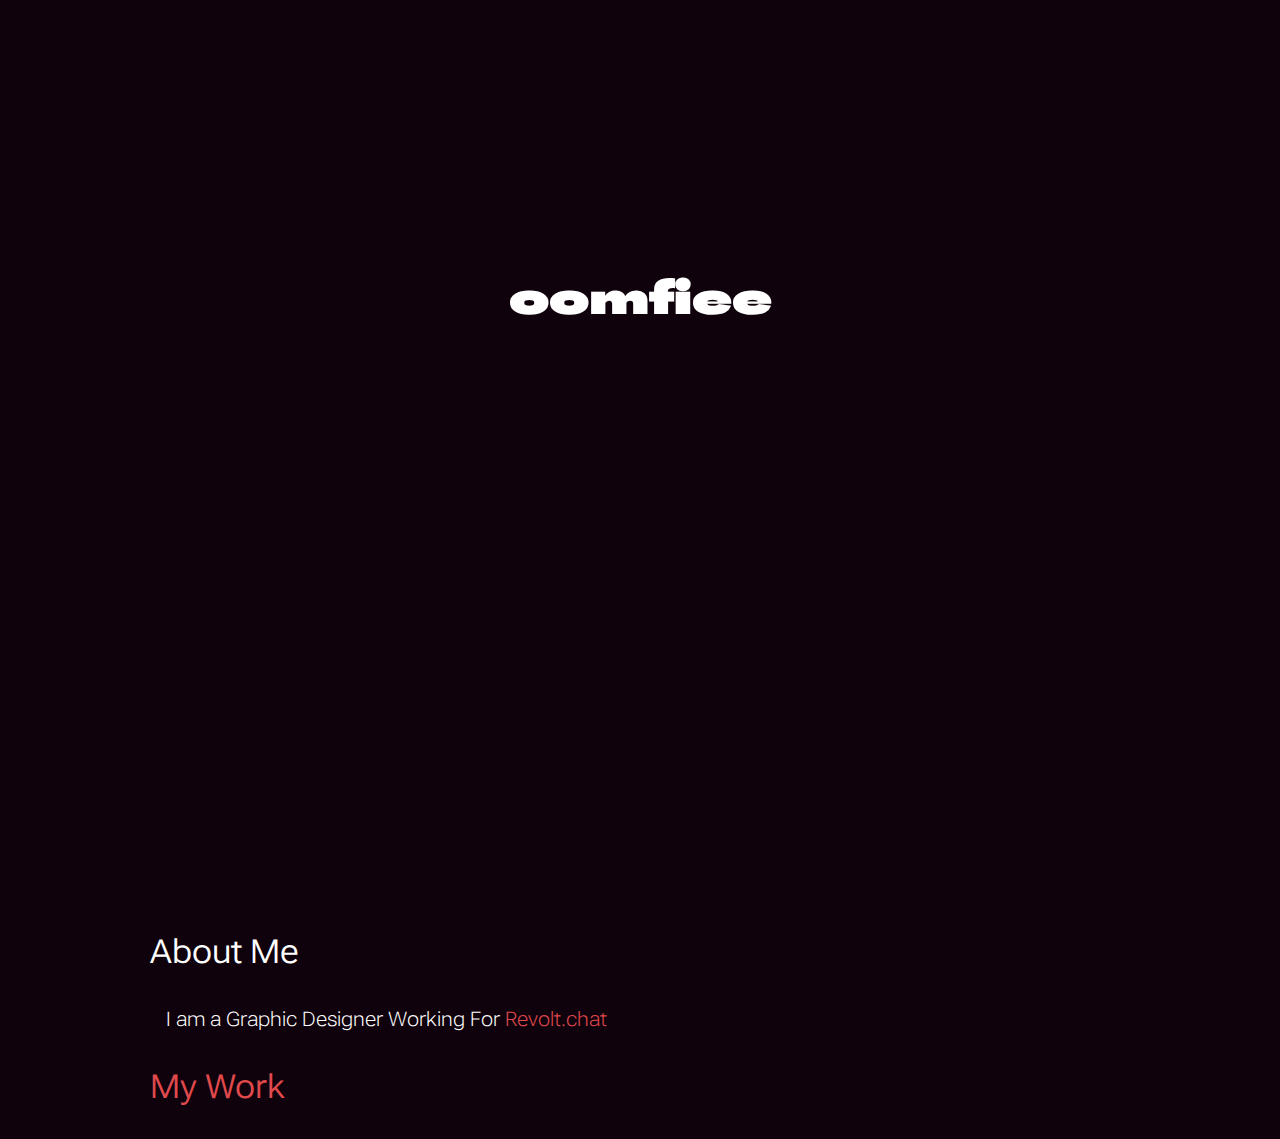
<file: index.html>
<!DOCTYPE html>
<html lang="en">
<link href="./styles/style.css" rel="stylesheet"/>
<head>
<title>oomfiee</title>
<meta charset="UTF-8">
<meta name="viewport" content="width=device-width, initial-scale=1">
</head>
<body>

<div class="header thicc wrapper">
    <p>oomfiee</p>
</div>

<div class="aboutme wropper">
    <h2>About Me</h2>
    <div class="abouttext wropper">
        <p>I am a Graphic Designer Working For <a href="https://revolt.chat">Revolt.chat</a></p>
    </div>
</div>

<div class="work wropper">
<h2><a href="https://miruku.cafe/gallery/8w8qsz8pl9">My Work</a</h2>
   </div>
</div>


</body>
</html>
</file>
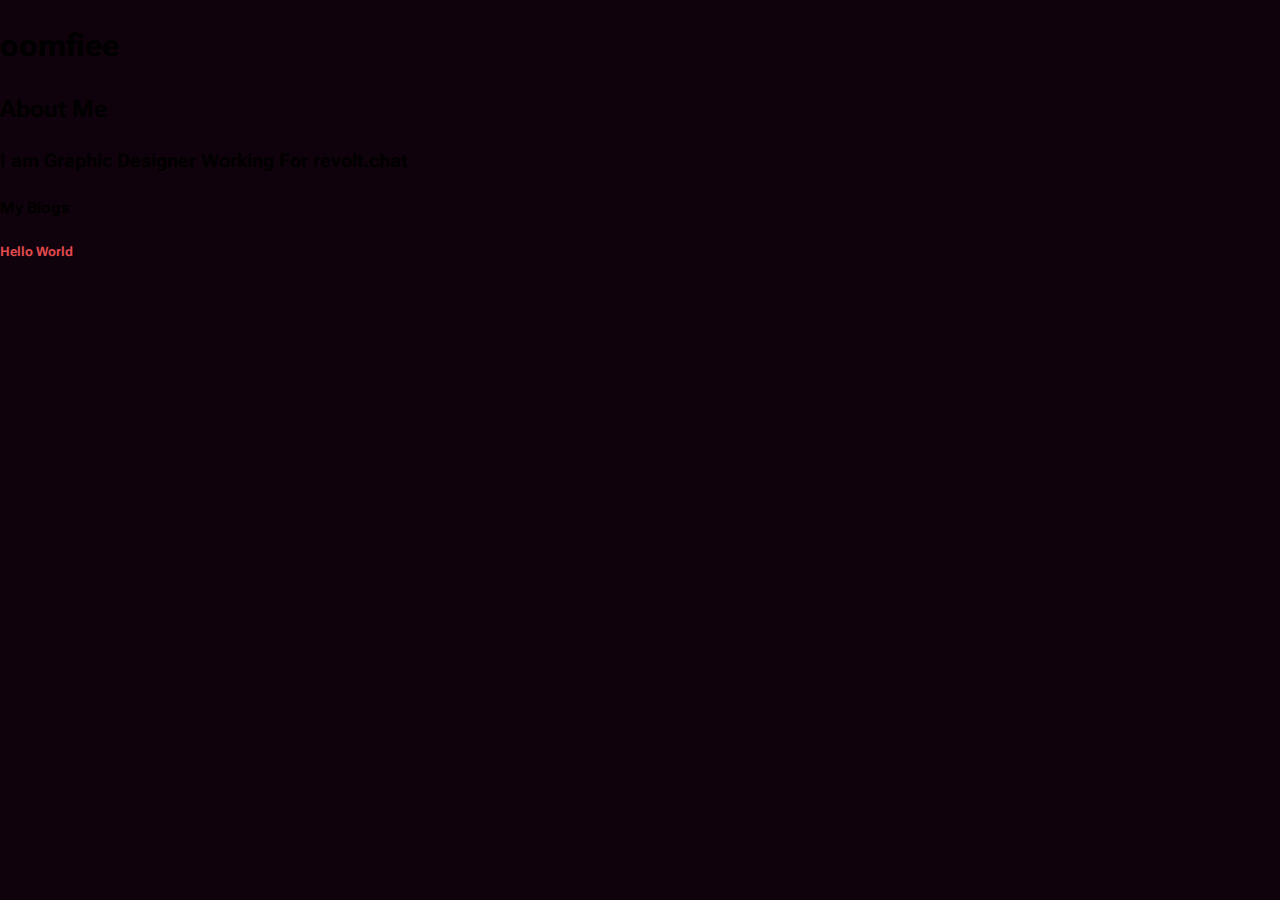
<file: html.html>
<!DOCTYPE html>
<html lang="en">
<link href="./styles/style.css" rel="stylesheet"/>
<head>
<title>oomfiee</title>
<meta charset="UTF-8">
<meta name="viewport" content="width=device-width, initial-scale=1">
</head>
<body>

<h1>oomfiee</h1>

<h2>About Me</h2>

<h3>I am Graphic Designer Working For revolt.chat</h3>

<h4>My Blogs</h4>

<h5><a href="./posts/hello.html">Hello World</a></h5>

</body>
</html>
</file>
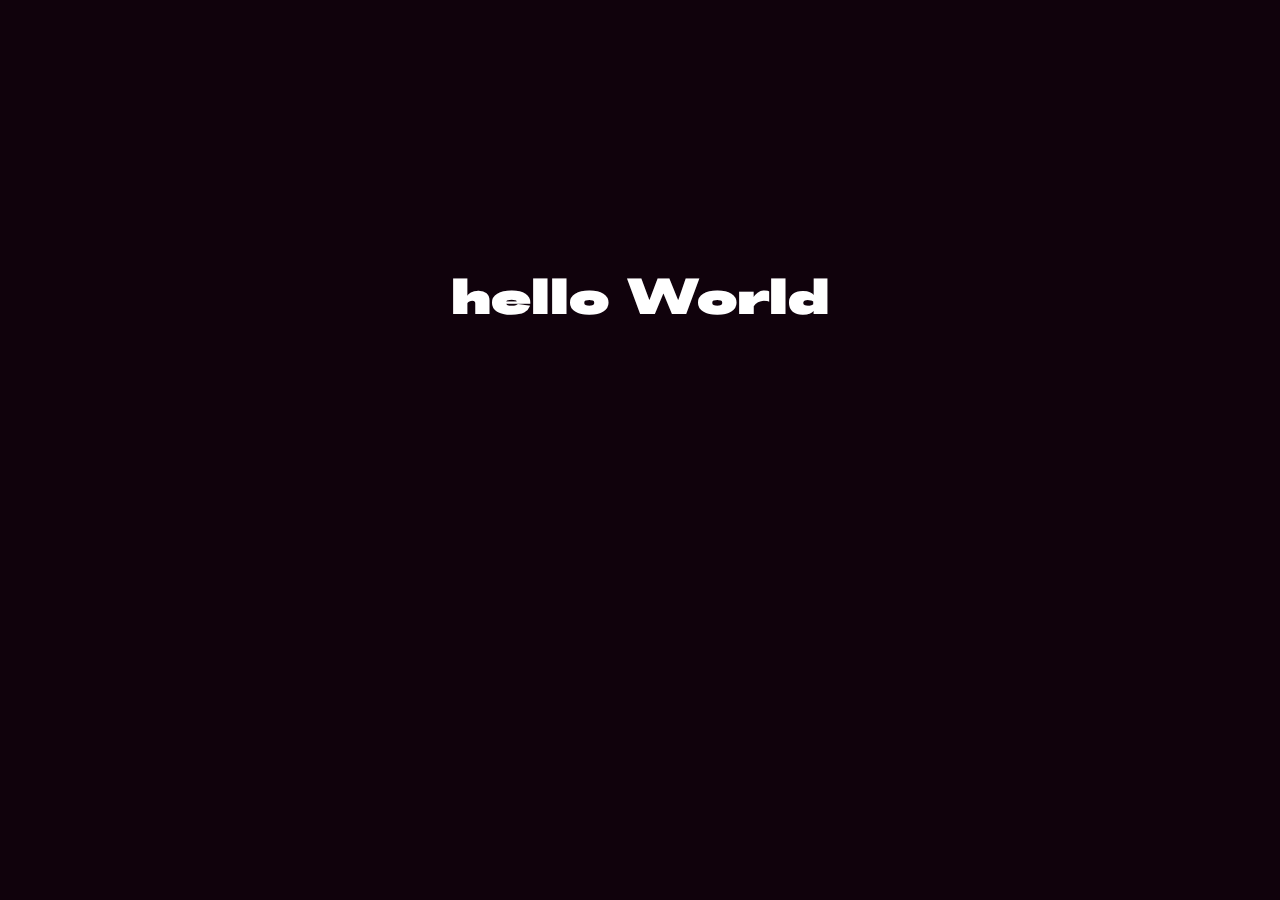
<file: posts/hello.html>
<!DOCTYPE html>
<html lang="en">
<link href="../styles/style.css" rel="stylesheet"/>
<head>
<title>oomfiee</title>
<meta charset="UTF-8">
<meta name="viewport" content="width=device-width, initial-scale=1.0">
</head>
<body>
    <div class="thicc">
        <p>hello World</p>
    </div>  
</body>
</html>
</file>
<file: styles/style.css>
@font-face {
    font-family: "RobotoFlex";
    src: url(../styles/robotoflex.ttf);
    font-display: swap;
}

body {
    font-family: "RobotoFlex";
    margin: 0;
    padding: 0;
    background-color: #10020c;
    line-height: 1.5;
    overflow-x: hidden;
  }
  .header{
    display: flex;
    flex-direction: column;
    min-width: 75vw;
    margin: auto;
    height: 100vh;
    width: 100vw;
    background-color: #170913
    background-size: cover; 
  }

  @media only screen and (max-device-width: 480px) {
    .thicc {
    color: #ffffff;
    font-variation-settings: 'wght' 1000, "opsz" 90000;
    font-stretch: 2500%;
    font-size: 50px;
    }
    .aboutme {
      text-align: left;
      color:#ffffff;
      font-variation-settings: 'wght' 290, "opsz" -20;
      font-size: 22px;
    }
    
    .abouttext { 
      text-align: left;
      color:#ffffff;
      font-variation-settings: 'wght' 140, "opsz" -20;
      font-size: 20px;
    }
  
    .work {
      text-align: left;
      color:#ffffff;
      font-variation-settings: 'wght' 290, "opsz" -20;
      font-size: 22px;
    }
  
    .work_links {
      text-align: left;
      color:#ffffff;
      font-variation-settings: 'wght' 140, "opsz" -20;
      font-size: 21px;
    }
    
  }
  
  .thicc {
    text-align: center;
    line-height: 9.90;
    color: #ffffff;
  font-variation-settings: 'wght' 1000, "opsz" 10000;
  font-stretch: 2500%;
  font-size: 50px;
  }

  .aboutme {
    text-align: left;
    color:#ffffff;
    font-variation-settings: 'wght' 290, "opsz" -20;
    font-size: 22px;
  }
  
  .abouttext { 
    text-align: left;
    color:#ffffff;
    font-variation-settings: 'wght' 140, "opsz" -20;
    font-size: 20px;
  }

  .work {
    text-align: left;
    color:#ffffff;
    font-variation-settings: 'wght' 290, "opsz" -20;
    font-size: 22px;
  }
  .wropper {
    max-width: min(100% - 32px, 61.25rem);
    margin-inline: auto;
}

a:link { 
  text-decoration: none; color:#e04a4c;
}
a:visited { 
  text-decoration: none; color:#e04a4c;
}
a:hover { 
  text-decoration: underline; color: #e04a4c;
}
a:active { 
  text-decoration: underline; color: #e04a4c;
}

::selection { 
  background-color: #e04a4c;
}

::moz-selection { 
  background-color: #e04a4c;
}

a::selection {
  color: #10020c;
}

a::-moz-selection {
  color: #10020c;
}

h2::selection {
  color: #10020c;

}

h2::-moz-selection {
  color: #10020c;
}

h1::selection {
  color: #10020c;
}

h1::-moz-selection {
  color: #10020c;
}

p::selection {
  color: #10020c;
}

p::-moz-selection {
  color: #10020c;
}
</file>
